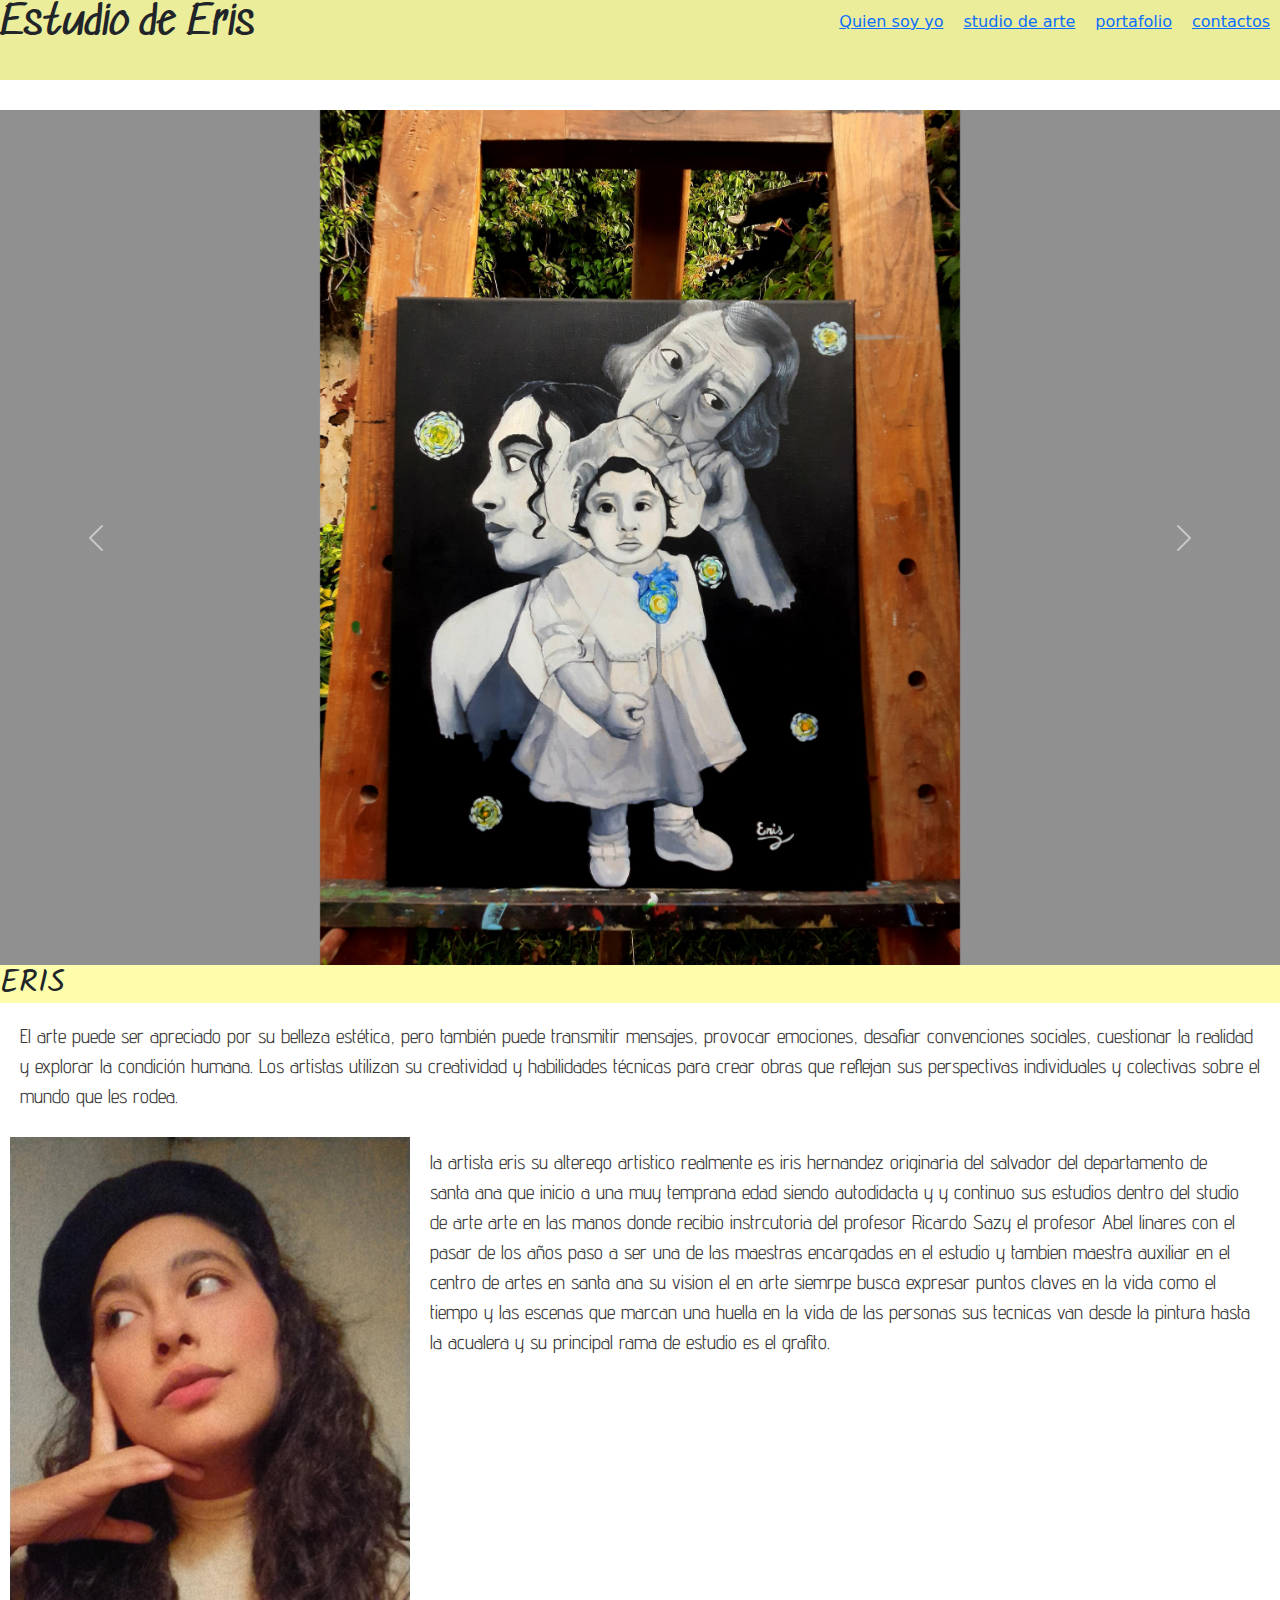
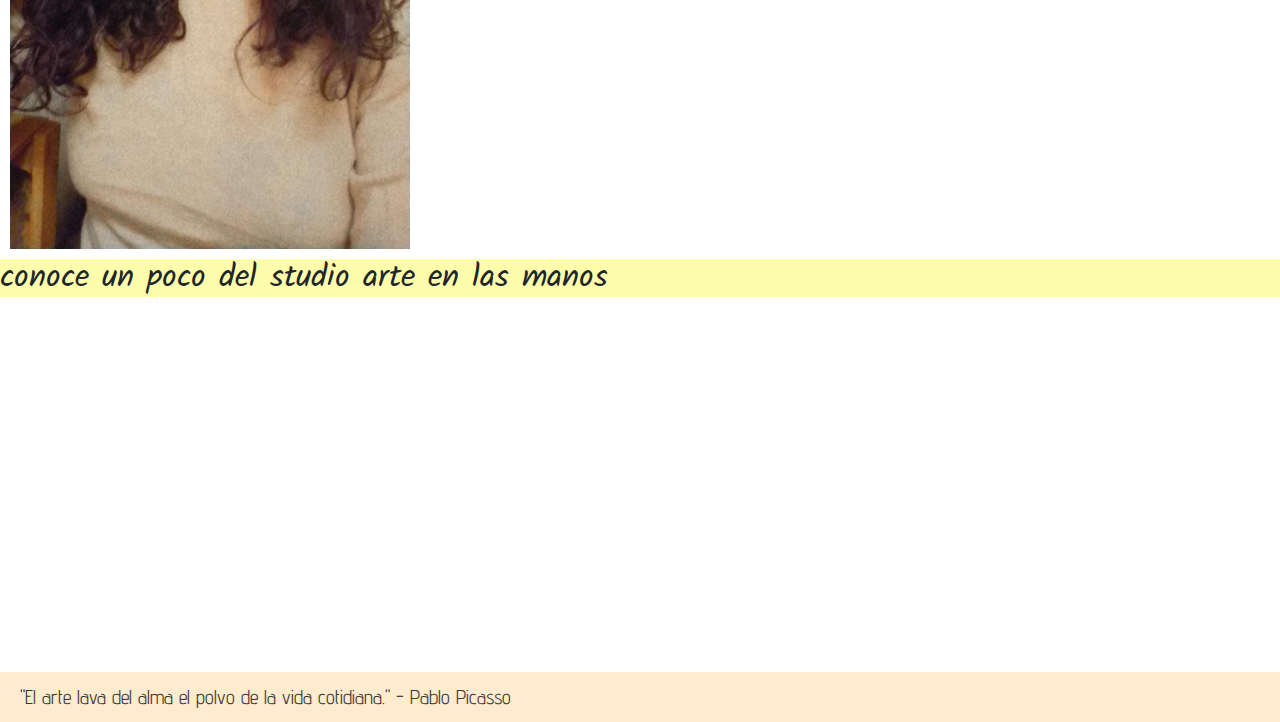
<file: index.html>
<!DOCTYPE html>
<html lang="en">
<head>
    <meta charset="UTF-8">
    <meta name="viewport" content="width=device-width, initial-scale=1.0">
    <link rel="stylesheet" href="style.css">
    <link href="https://cdn.jsdelivr.net/npm/bootstrap@5.3.0-alpha1/dist/css/bootstrap.min.css" rel="stylesheet" integrity="sha384- GLhlTQ8iRABdZLl6O3oVMWSktQOp6b7In1Zl3/Jr59b6EGGoI1aFkw7cmDA6j6gD" crossorigin="anonymous">
    <title>Document</title>
</head> 
<body> 
    <header>
        <h1> Estudio de Eris</h1>
        <div>
            <nav>
                <ul>
                      <a href="#QUIENSOY"> <li>Quien soy yo</li></a>
                      <a href="#studiodearte"><li> studio de arte </li></a>
                      <a href="file:///D:/UES/mujer%20digital/HTML%20Eris/portafolio.html"><li>portafolio</li></a>
                      <a href="file:///D:/UES/mujer%20digital/HTML%20Eris/contactos.html"><li>contactos</li></a>
                     
                </ul>
           </nav>
        </div>
    </header>
    
    <div id="carouselExampleControls" class="carousel slide" data-bs-ride="carousel">
        <div class="carousel-inner">
          <div class="carousel-item active">
            <img src="./imagenes/pintura ciclo.jpg" class="d-block w-50 h-50" alt="...">
          </div>
          <div class="carousel-item">
            <img src="./imagenes/fotografia mariposa.jpg" class="d-block w-50 h-50 " alt="...">
          </div>
          <div class="carousel-item">
            <img src="./imagenes/pintura corazon.jpg" class="d-block w-50 h-50" alt="...">
          </div>
        </div>
        <button class="carousel-control-prev" type="button" data-bs-target="#carouselExampleControls" data-bs-slide="prev">
          <span class="carousel-control-prev-icon" aria-hidden="true"></span>
          <span class="visually-hidden">Anterior</span>
        </button>
        <button class="carousel-control-next" type="button" data-bs-target="#carouselExampleControls" data-bs-slide="next">
          <span class="carousel-control-next-icon" aria-hidden="true"></span>
          <span class="visually-hidden">Siguiente</span>
        </button>
      </div>

      <h2> ERIS </h2>

    <div id="QUIENSOY">
         <p>El arte puede ser apreciado por su belleza estética, pero también puede transmitir mensajes, provocar emociones, desafiar convenciones sociales, cuestionar la realidad y explorar la condición humana. Los artistas utilizan su creatividad y habilidades técnicas para crear obras que reflejan sus perspectivas individuales y colectivas sobre el mundo que les rodea.
         </p>
    </div>
<div class="contenedor">
    <div>
         <img src="./imagenes/artista.jpg" alt="">
    </div>    
    <div>     
         <p> la artista eris su alterego artistico realmente es iris hernandez originaria del salvador del departamento de santa ana que inicio a una muy temprana edad siendo autodidacta y 
         y continuo sus estudios dentro del studio de arte arte en las manos donde recibio instrcutoria del profesor Ricardo Sazy el profesor Abel linares
         con el pasar de los años  paso a ser una de las maestras encargadas en el estudio y tambien maestra auxiliar en el centro de artes en santa ana
         su vision el en arte siemrpe busca expresar  puntos claves en la vida como el tiempo y las escenas que marcan una huella en la vida de las personas
         sus tecnicas van desde  la pintura hasta la acualera y su principal rama de estudio es el grafito.
         </p>
    </div>

</div>

<h2>conoce un poco del studio arte en las manos</h2>

    <div id="studiodearte">
        <iframe src="https://www.google.com/maps/embed?pb=!1m18!1m12!1m3!1d483.94072208639716!2d-89.67912962425397!3d13.986809337446036!2m3!1f0!2f0!3f0!3m2!1i1024!2i768!4f13.1!3m3!1m2!1s0x8f62eb6b040f9397%3A0xcdb892bafbe45dd2!2sTaller%20Studio%20%22ARTE%20EN%20LAS%20MANOS%22!5e0!3m2!1ses!2ssv!4v1694160959446!5m2!1ses!2ssv" width="560" height="315" style="border:0;" allowfullscreen="" loading="lazy" referrerpolicy="no-referrer-when-downgrade"></iframe>
        <iframe width="560" height="315" src="https://www.youtube.com/embed/ti4Wbo3RQSM?si=JvvwW0wwQbI6P5bF" title="YouTube video player" frameborder="0" allow="accelerometer; autoplay; clipboard-write; encrypted-media; gyroscope; picture-in-picture; web-share" allowfullscreen></iframe>
    </div>

    <footer>
        <p>"El arte lava del alma el polvo de la vida cotidiana." - Pablo Picasso</p>
    </footer>
    <script src="https://cdn.jsdelivr.net/npm/bootstrap@5.3.0-alpha1/dist/js/bootstrap.bundle.min.js" integrity="sha384- w76AqPfDkMBDXo30jS1Sgez6pr3x5MlQ1ZAGC+nuZB+EYdgRZgiwxhTBTkF7CXvN" crossorigin="anonymous"></script>
</body>
</html>
</file>
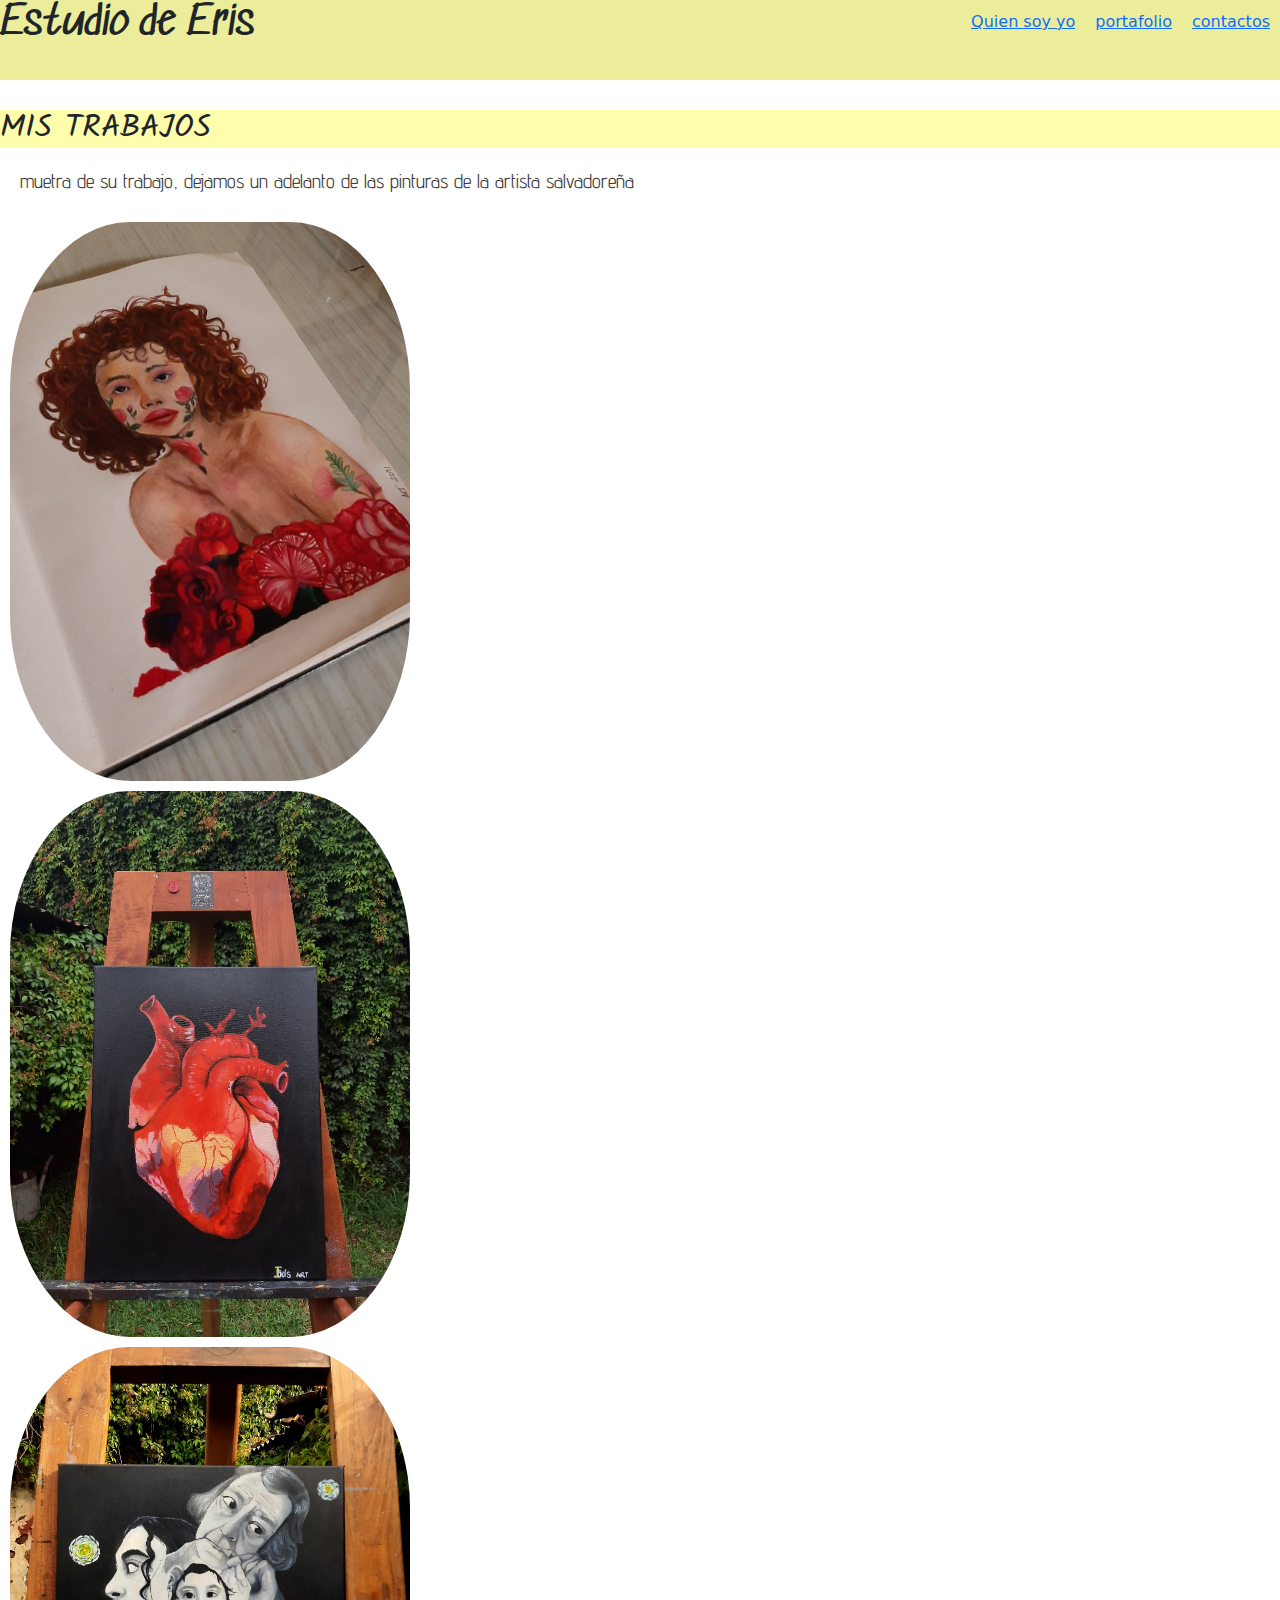
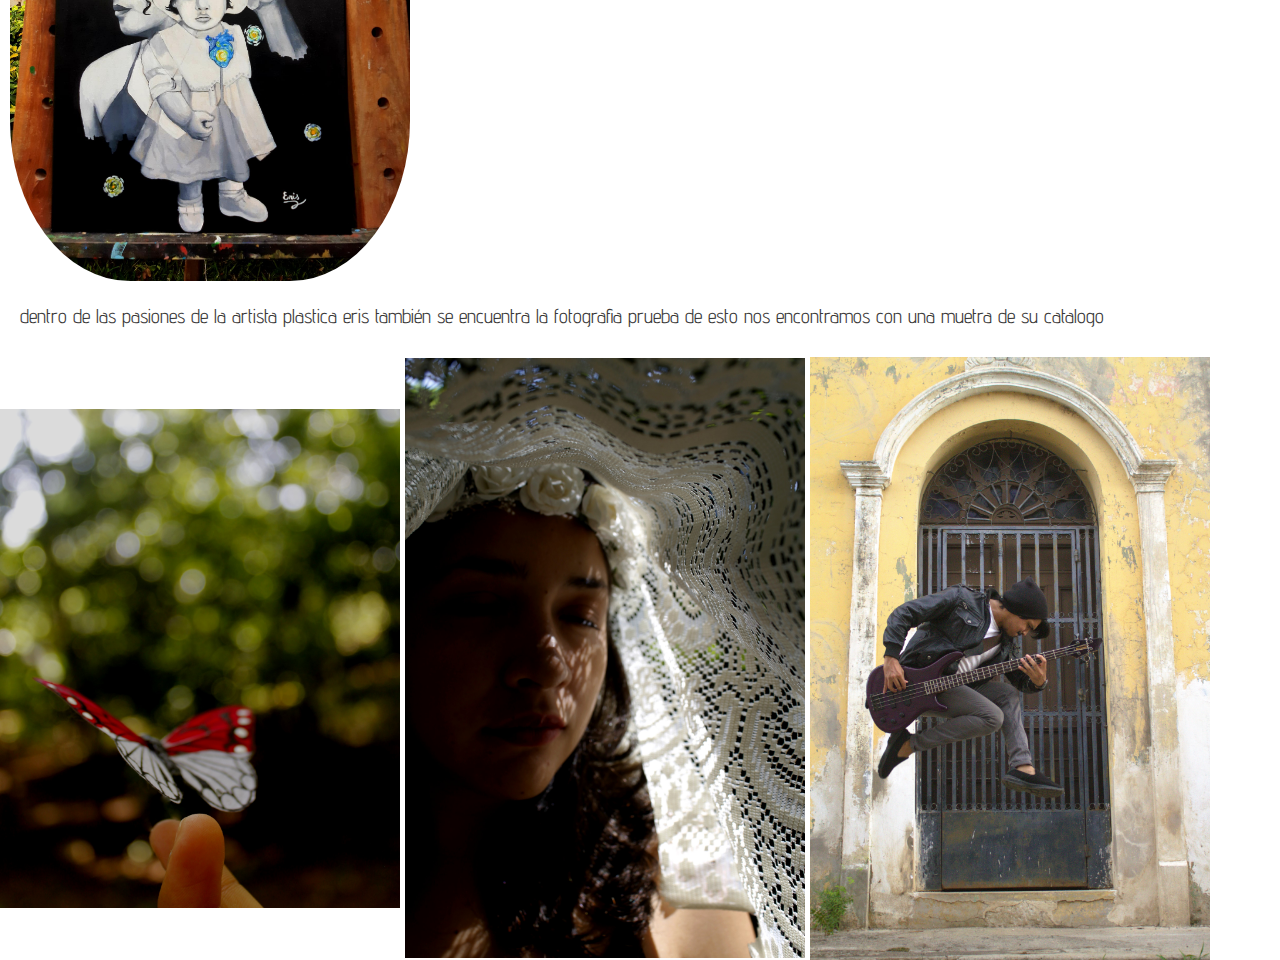
<file: portafolio.html>
<!DOCTYPE html>
<html lang="en">
<head>
    <meta charset="UTF-8">
    <meta name="viewport" content="width=device-width, initial-scale=1.0">
    <link rel="stylesheet" href="style.css">
    <link href="https://cdn.jsdelivr.net/npm/bootstrap@5.3.0-alpha1/dist/css/bootstrap.min.css" rel="stylesheet" integrity="sha384- GLhlTQ8iRABdZLl6O3oVMWSktQOp6b7In1Zl3/Jr59b6EGGoI1aFkw7cmDA6j6gD" crossorigin="anonymous">
    <title>Document</title>
</head> 
<body> 

 <header>
        <h1> Estudio de Eris</h1>
       
        <div>
            <nav>
                <ul>
                    <li><a href="file:///D:/UES/mujer%20digital/HTML%20Eris/index.html">Quien soy yo </a></li>
                    <li><a href="file:///D:/UES/mujer%20digital/HTML%20Eris/portafolio.html">portafolio</a></li>
                      <li><a href="file:///D:/UES/mujer%20digital/HTML%20Eris/contactos.html">contactos</a></li>
                      
                </ul>
           </nav>
        </div>
 </header>

<h2>
    MIS TRABAJOS
</h2>

<div>
    <p> muetra de su trabajo, dejamos un adelanto de las pinturas de la artista salvadoreña</p>
</div> 
<div class="contenedor2">
    <div>
    <img src="./imagenes/putura colores.jpg" alt="">
    <img src="./imagenes/pintura corazon.jpg" alt="">
    <img src="./imagenes/pintura ciclo.jpg" alt="">
    </div>
</div> 

<div>
        <p>dentro de las pasiones de la artista plastica eris también se encuentra la fotografia prueba de esto nos encontramos con una muetra de su catalogo</p>
</div>
 <div class="contenedor3">
<div>
     <img src="./imagenes/fotografia mariposa.jpg" alt="">
     <img src="./imagenes/fotografia adry.jpg" alt="">
     <img src="./imagenes/fotografia roberth.jpg" alt="">
</div>
</div>
<script src="https://cdn.jsdelivr.net/npm/bootstrap@5.3.0-alpha1/dist/js/bootstrap.bundle.min.js" integrity="sha384- w76AqPfDkMBDXo30jS1Sgez6pr3x5MlQ1ZAGC+nuZB+EYdgRZgiwxhTBTkF7CXvN" crossorigin="anonymous"></script>
</body> 
</html>
</file>
<file: style.css>
@import url('https://fonts.googleapis.com/css2?family=Advent+Pro&family=Allura&family=Dosis:wght@300&display=swap');
@import url('https://fonts.googleapis.com/css2?family=Advent+Pro&family=Allura&family=Dosis:wght@300&family=Kalam&display=swap');
@import url('https://fonts.googleapis.com/css2?family=Advent+Pro&family=Allura&family=Dosis:wght@300&family=Kalam&family=Sedgwick+Ave&display=swap');
header{
    background-color: rgb(235, 237, 154);
    width:100;
    height: 80px;
    display: flex;
    flex-direction:row ;
    justify-content: space-between;
    margin-bottom: 30px;
}

header ul{
    list-style: none;
    display: flex
}
header ul{
    flex-direction: row;
}

header ul li{
    margin: 10px;
}

h1{
    font-size: 60px;
    color: black;  
    font-family: 'Advent Pro', sans-serif;
    font-family: 'Allura', cursive;
    font-family: 'Dosis', sans-serif;
    font-family: 'Kalam', cursive;
    font-family: 'Sedgwick Ave', cursive;
}

h2{
    font-size: 30px;
    background-color: rgba(253, 253, 147, 0.779);
    font-family: 'Advent Pro', sans-serif;
font-family: 'Allura', cursive;
font-family: 'Dosis', sans-serif;
font-family: 'Kalam', cursive;
  }


p{
    font-size: 20px;
    color: rgb(57, 56, 56); 
    margin: 10px;
    padding: 10px;
    font-family: 'Advent Pro', sans-serif;
}

img{
    width: 400px;
}

.contenedor{  
    display: flex;
    flex-direction: row;
    border-radius: 50%; 
     margin: 10px;  
}

.contenedo img{  
    display: flex;
    flex-direction: row;
    border-radius: 50%; 
     margin: 10px;   
}


.contenedor2 img{
    display: flex;
    flex-direction: row;
    border-radius:30%; 
     margin: 10px;  
     
}

.contenedor3{
   display: flex; 
   flex-direction: row;
}

#studiodearte{
    width: 100%;
    display: flex;
    flex-direction: row;
    padding: 10px;
    margin: 20px;
    justify-content: space-between;
}

p{
    margin: 10px;
    padding: 10px;
}

footer{
    background-color: blanchedalmond;
    width: 100%;
    height: 50px;
    display: flex;
    flex-direction:row ;
    justify-content: space-between;
}

.carousel-item img{
    margin: 0 auto;
}
.carousel-inner{
    background-color: rgba(3, 0, 0, 0.436);
}
</file>
